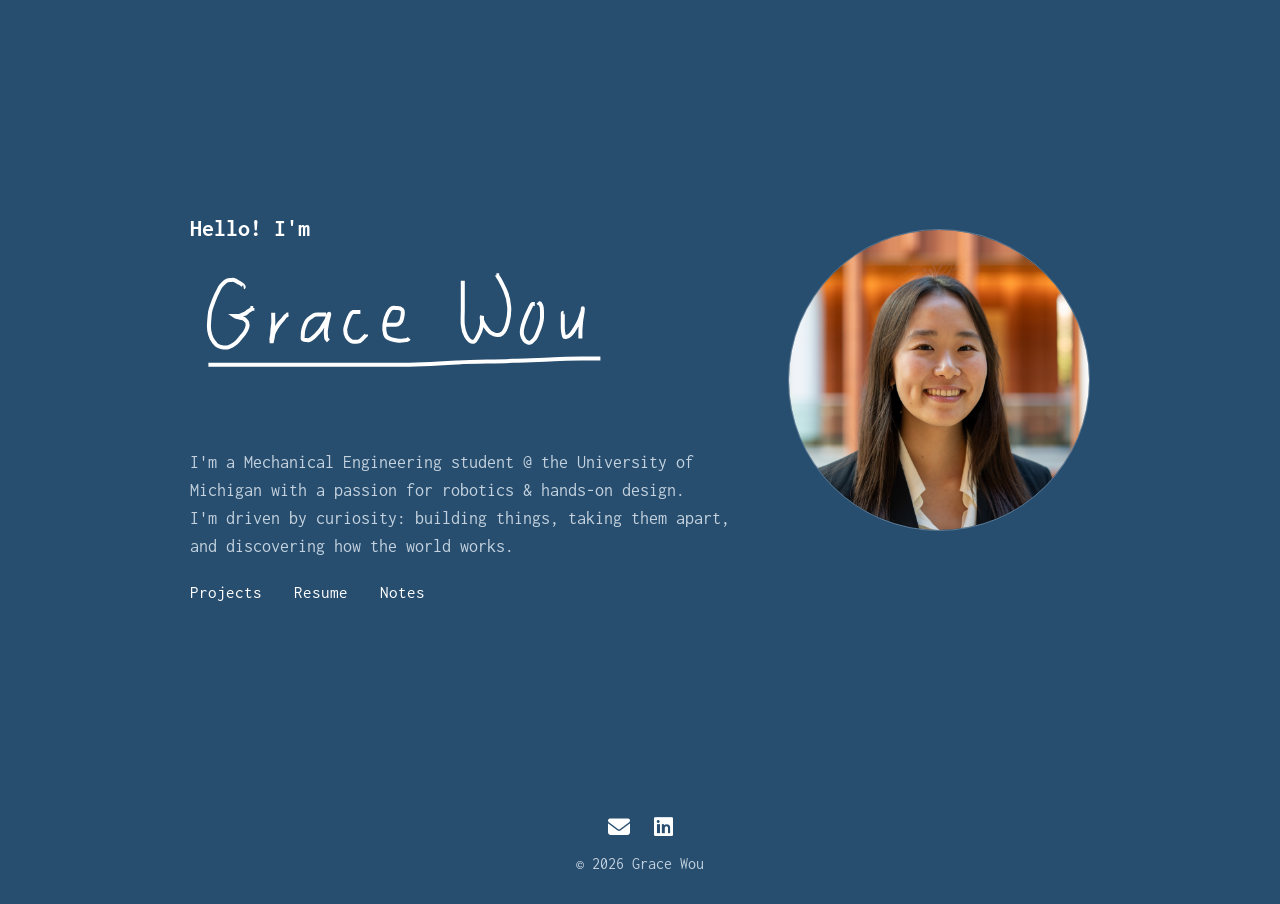
<file: index.html>
<!DOCTYPE html>
<html lang="en">
<head>
  <meta charset="UTF-8">
  <meta name="viewport" content="width=device-width, initial-scale=1">
  <title>Grace Wou</title>
  <link rel="stylesheet" href="https://fonts.googleapis.com/css?family=Inconsolata">
  <link rel="stylesheet" href="https://cdnjs.cloudflare.com/ajax/libs/font-awesome/6.5.1/css/all.min.css">
  <link rel="stylesheet" href="style.css">
  <script>
    const navType = performance.getEntriesByType('navigation')[0]?.type;
    if (navType === 'reload') {
      sessionStorage.removeItem('introPlayed');
    }
    if (sessionStorage.getItem('introPlayed')) {
      document.documentElement.classList.add('skip-intro');
    }
  </script>
   <link rel="icon" type="image/png" href="favicon.png">
</head>
<body>

<div class="fade-content">

  <section class="page-section home-section">

    <div class="home-left">

      <h1 class="typewriter" id="typewriter">Hello! I'm</h1>

      <div class="hero-name" id="signature">
        <svg width="650" height="310" viewBox="40 30 650 310" xmlns="http://www.w3.org/2000/svg">
          <g>
            <path stroke-width="5" d="m381,56c0,1 0,2 0,5c0,4 0,8 0,13c0,6 0,12 0,18c0,6 -0.59122,13.0292 0,19c0.50244,5.0742 1.75531,10.132 4,14c1.80972,3.11848 3.85272,5.1731 5,6c1.814,1.30745 4.07611,1.38268 5,1c2.61313,-1.08239 3.19028,-3.88152 5,-7c2.24469,-3.868 3.49347,-6.87856 4,-10c0.32037,-1.97417 1,-4 1,-6c0,-2 0,-4 0,-6c0,-1 0,-2 0,-3c0,0 -0.68927,2.08025 0,5c1.0275,4.3525 4.11215,7.9183 7,12c2.08246,2.94335 5,5 8,6c3,1 7.21167,1.28588 10,-1c3.28101,-2.68979 5.47546,-7.86194 7,-14c1.46625,-5.9034 2.49622,-12.01761 2,-19c-0.50125,-7.05328 -2.35724,-15.25406 -5,-21c-2.43649,-5.2975 -4.75531,-10.132 -7,-14c-1.80972,-3.11848 -3,-4 -3,-5l-1,0" id="svg_15" stroke="#ffffff" fill="none"/>
            <path stroke-width="5" d="m471,85c0,0 -1,0 -1,0c-1,0 -1.07611,-0.38268 -2,0c-1.30655,0.5412 -2.32144,3.80901 -4,7c-2.50705,4.76599 -4.44839,9.80565 -6,14c-1.43048,3.867 -2.49347,7.87856 -3,11c-0.32037,1.97417 -0.32037,4.02583 0,6c0.50653,3.12144 1.69254,5.186 3,7c0.8269,1.14727 2.69345,2.4588 4,3c1.84775,0.76537 2.85272,0.8269 4,0c1.814,-1.30745 5.44839,-3.80565 7,-8c1.43048,-3.867 3.84723,-9.04132 5,-13c0.88412,-3.03616 2,-6 2,-10c0,-2 0,-5 0,-8c0,-3 0,-5 -1,-7c-1,-2 -1,-3 -2,-3c0,0 0,0 -1,0l-1,-1l0,0l0,0" id="svg_27" stroke="#ffffff" fill="none"/>
            <path stroke-width="5" d="m507,96c-1,0 -1,0 -1,1c0,1 0,3 0,4c0,2 0,3 0,5c0,3 0,6 0,9c0,3 0.48627,5.82375 1,8c0.22974,0.97325 0.29291,2.29289 1,3c0.70709,0.70711 2,0 3,0c1,0 3,-1 5,-3c2,-2 3.87769,-5.066 5,-7c1.80969,-3.11848 4.44843,-6.80565 6,-11c1.43048,-3.867 2.14429,-6.93414 3,-9c1.21014,-2.92156 1,-4 1,-5c0,-1 0,-1 0,1c0,4 -1.50732,9.02433 -2,14c-0.50244,5.0742 -1,10 -1,14c0,3 0,5 0,7l0,1l0,0" id="svg_28" stroke="#ffffff" fill="none"/>
            <polyline stroke-linecap="round" id="svg_29" points="834,144 834,144 " stroke="#000" fill="none"/>
            <path stroke-width="5" d="m107,64c0,0 0.38268,-0.07612 0,-1c-0.5412,-1.30656 -1.85273,-2.1731 -3,-3c-1.814,-1.30745 -3.186,-1.69255 -5,-3c-1.14727,-0.8269 -1.82375,-1.48626 -4,-2c-1.9465,-0.45951 -3,0 -5,0c-2,0 -4.186,0.69255 -6,2c-1.14727,0.8269 -3,3 -5,5c-2,2 -2.87766,5.066 -4,7c-1.80972,3.11848 -3.44841,6.80565 -5,11c-1.4305,3.867 -2.54863,6.76993 -4,11c-1.65482,4.82303 -1.49755,9.9258 -2,15c-0.39415,3.98053 -0.48055,9.03873 0,12c0.50654,3.12144 1.61065,7.15928 3,10c1.5841,3.23892 4,6 6,8c2,2 3.87856,2.49346 7,3c1.97417,0.32037 5.08025,0.68926 8,0c2.17625,-0.51374 5.37202,-2.38509 9,-5c3.44181,-2.48071 5.45049,-6.45049 8,-9c2.54951,-2.54951 4,-5 5,-7c1,-2 2,-4 2,-6c0,-2 0,-4 -1,-5c-1,-1 -1.85273,-2.1731 -3,-3c-1.814,-1.30745 -4.15224,-1.23463 -6,-2c-1.30656,-0.5412 -2.15224,-0.23463 -4,-1c-1.30656,-0.5412 -2,-1 -2,-1c0,0 1,0 3,0c2,0 3,0 5,-1c2,-1 4.07612,-1.61732 5,-2c1.30656,-0.5412 2.186,-1.69255 4,-3c1.14727,-0.8269 3,-2 4,-3l1,0l0,-1l1,0" id="svg_32" stroke="#ffffff" fill="none"/>
            <path stroke-width="5" d="m144,96c0,0 0,0 0,1c0,1 0,2 0,4c0,3 0.36655,6.02248 0,9c-0.50378,4.09222 -1,6 -1,9c0,3 -0.48626,5.82375 -1,8c-0.68926,2.91975 0,4 0,5c0,0 0,1 0,1c0,0 0,0 0,1c0,0 0,0 0,0c0,-1 0.48626,-2.82375 1,-5c0.68926,-2.91975 0.61065,-6.15928 2,-9c1.58411,-3.23892 3.11214,-5.9183 6,-10c2.08247,-2.94335 4.34619,-4.70546 6,-7c1.30745,-1.814 3,-4 4,-4l1,-1l1,0l0,0" id="svg_33" stroke="#ffffff" fill="none"/>
            <path stroke-width="5" d="m210,98c0,0 -1,0 -1,0c-1,0 -2,0 -4,0c-2,0 -3,0 -5,0c-1,0 -3.186,-0.30745 -5,1c-2.29454,1.65381 -5,3 -7,5c-1,1 -2,2 -3,4c-1,2 -1.84723,4.04132 -3,8c-0.88414,3.03616 -1,6 -1,8c0,2 -0.70711,4.29289 0,5c0.70711,0.70711 2,1 3,1c2,0 3.0535,0.4595 5,0c2.17625,-0.51374 5,-3 7,-5c3,-3 6.19028,-5.88152 8,-9c2.24469,-3.868 4.19028,-6.88152 6,-10c1.12234,-1.934 1.23463,-3.15224 2,-5c0.5412,-1.30656 0.29289,-2.29289 1,-3c0.70711,-0.70711 1,-1 1,0c0,1 -1,4 -2,8c-1,4 -1.49345,7.87856 -2,11c-0.64073,3.94835 0,6 0,8c0,2 0,3 1,4c1,1 1,1 2,2l0,0l0,0" id="svg_34" stroke="#ffffff" fill="none"/>
            <path stroke-width="5" d="m253,95c0,0 0,0 -1,0c-2,0 -3,0 -5,0c-1,0 -2.02675,-0.22975 -3,0c-2.17625,0.51374 -2.87766,2.066 -4,4c-1.80972,3.11848 -2.84723,6.04132 -4,10c-0.88414,3.03616 -2,6 -2,8c0,3 0.33749,6.31001 2,9c2.23048,3.60901 4.82375,5.48626 7,6c1.9465,0.4595 5.02582,0.32037 7,0c3.12144,-0.50654 5,-3 6,-4c2,-2 3,-3 4,-4l0,-1" id="svg_35" stroke="#ffffff" fill="none"/>
            <path stroke-width="5" d="m285,111c0,0 0,0 0,0c1,0 3,0 5,0c3,0 5,0 7,0c2,0 4,-1 5,-2c1,-1 2.49347,-2.87856 3,-6c0.32037,-1.97417 1,-4 1,-6c0,-2 0.58115,-3.41886 -1,-5c-1.58115,-1.58114 -4,-2 -6,-2c-2,0 -4.0535,-0.4595 -6,0c-2.17625,0.51374 -4.32144,3.80901 -6,7c-2.50705,4.76599 -3.49756,8.9258 -4,14c-0.39415,3.98053 -0.15277,8.04132 1,12c0.88414,3.03616 4,5 7,6c3,1 5.90779,1.49622 10,2c3.97003,0.48873 7,-1 10,-1l2,-1l1,-1l0,0" id="svg_36" stroke="#ffffff" fill="none"/>
            <path stroke-width="5" d="m63,161c0,0 1,0 11,0c12,0 29,0 51,0c26,0 56,0 86,0c30,0 59,0 88,0c28,0 50.96777,-1.45505 76,-3c22.978,-1.41817 45.00751,-0.83376 69,-2c18.00647,-0.87527 35.00757,-0.88521 51,-2c13.00684,-0.90668 24,-1 34,-1c9,0 16,0 20,0l3,0l1,0" id="svg_46" stroke="#ffffff" fill="none"/>
          </g>
        </svg>
      </div>

      <p class="hero-subtitle">
        I'm a Mechanical Engineering student @ the University of Michigan with a passion for robotics &amp; hands-on design.<br>
        I'm driven by curiosity: building things, taking them apart,<br>
        and discovering how the world works.
      </p>

      <nav class="hero-nav">
        <a href="projects.html">Projects</a>
        <a href="files/Grace_Wou_Resume.pdf" target="_blank">Resume</a>
        <a href="notes.html">Notes</a>
      </nav>

    </div>

    <img src="/images/headshot.JPG" alt="Grace Wou" class="hero-photo">

  </section>

  <footer>
    <div class="social-links">
      <a href="mailto:gwou@umich.edu" aria-label="Email"><i class="fa-solid fa-envelope"></i></a>
      <a href="https://www.linkedin.com/in/gwou/" target="_blank" aria-label="LinkedIn"><i class="fa-brands fa-linkedin"></i></a>
    </div>
    <p>© 2026 Grace Wou</p>
  </footer>

</div>

<script>
  // Draw the handwritten signature, left to right, after the typewriter finishes
  window.addEventListener('load', () => {
    // Return visit: leave everything fully drawn, no animation
    if (sessionStorage.getItem('introPlayed')) return;

    const svgEl = document.querySelector('#signature svg');
    const allPaths = Array.from(svgEl.querySelectorAll('path'));
    const underline = svgEl.querySelector('#svg_46');
    const letterPaths = allPaths.filter(p => p.id !== 'svg_46');

    letterPaths.sort((a, b) => a.getBBox().x - b.getBBox().x);

    let delay = 1.5;
    letterPaths.forEach(path => {
      const length = path.getTotalLength();
      path.style.strokeDasharray = length;
      path.style.strokeDashoffset = length;
      path.style.animation = `draw 0.5s ease forwards`;
      path.style.animationDelay = `${delay}s`;
      delay += 0.25;
    });

    if (underline) {
      const length = underline.getTotalLength();
      underline.style.strokeDasharray = length;
      underline.style.strokeDashoffset = length;
      underline.style.animation = `draw 0.8s ease forwards`;
      underline.style.animationDelay = `${delay + 0.2}s`;
    }

    // Mark the intro as played
    sessionStorage.setItem('introPlayed', 'true');
  });

  // Page transitions (nav excluded from fade)
  document.querySelectorAll('nav a, .project-row').forEach(link => {
    link.addEventListener('click', function (e) {
      const href = this.getAttribute('href');
      const isSameSite = href && !href.startsWith('http') && !href.startsWith('mailto') && !href.endsWith('.pdf') && this.target !== '_blank';
      if (!isSameSite) return;

      const fadeEl = document.querySelector('.fade-content');
      if (!fadeEl) { window.location.href = href; return; }

      e.preventDefault();
      fadeEl.classList.add('fade-out');
      setTimeout(() => { window.location.href = href; }, 150);
    });
  });
</script>

</body>
</html>
</file>
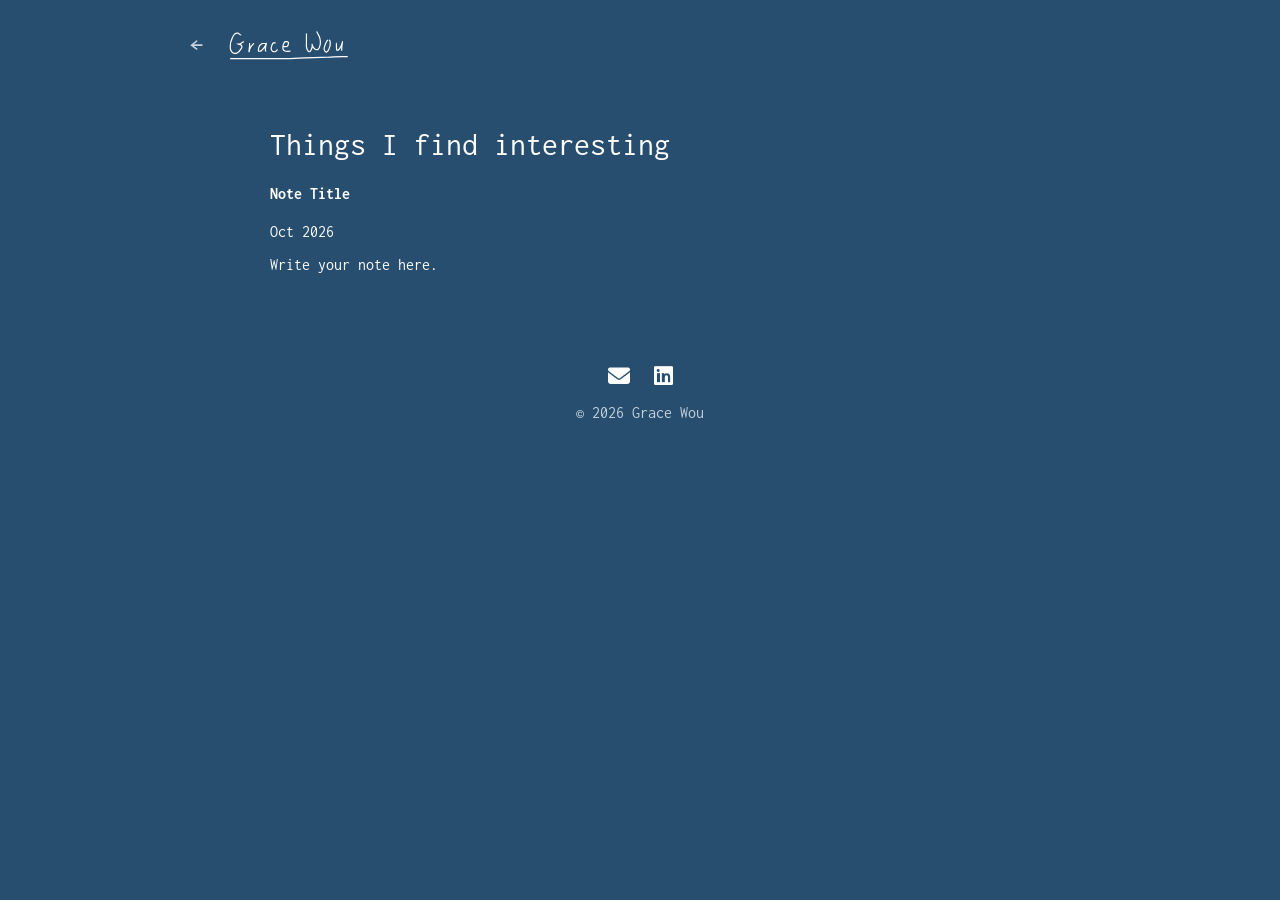
<file: notes.html>
<!DOCTYPE html>
<html lang="en">
<head>
  <meta charset="UTF-8">
  <meta name="viewport" content="width=device-width, initial-scale=1">
  <title>Notes | Grace Wou</title>
  <link rel="stylesheet" href="https://fonts.googleapis.com/css?family=Inconsolata">
  <link rel="stylesheet" href="https://cdnjs.cloudflare.com/ajax/libs/font-awesome/6.5.1/css/all.min.css">
  <link rel="stylesheet" href="style.css">
   <link rel="icon" type="image/png" href="favicon.png">
</head>
<body>

<section class="page-section">
  <a href="index.html" class="back-link">
    <span class="back-arrow">←</span>
    <img src="images/handwriting___2_.svg" alt="Grace Wou" class="back-name-img">
  </a>
  
<div class="fade-content">

  <section class="page-section">
    <h2 class="page-title">Things I find interesting</h2>

    <div class="note-entry">
      <h4>Note Title</h4>
      <p class="note-date">Oct 2026</p>
      <p>Write your note here.</p>
    </div>
  </section>

  <footer>
    <div class="social-links">
      <a href="mailto:gwou@umich.edu" aria-label="Email"><i class="fa-solid fa-envelope"></i></a>
      <a href="https://www.linkedin.com/in/gwou/" target="_blank" aria-label="LinkedIn"><i class="fa-brands fa-linkedin"></i></a>
    </div>
    <p>© 2026 Grace Wou</p>
  </footer>

</div>

<script>
  document.querySelectorAll('nav a, .project-row').forEach(link => {
    link.addEventListener('click', function (e) {
      const href = this.getAttribute('href');
      if (href && !href.startsWith('http') && !href.startsWith('mailto') && !href.endsWith('.pdf') && this.target !== '_blank') {
        e.preventDefault();
        document.querySelector('.fade-content').classList.add('fade-out');
        setTimeout(() => { window.location.href = href; }, 600);
      }
    });
  });
</script>

</body>
</html>
</file>
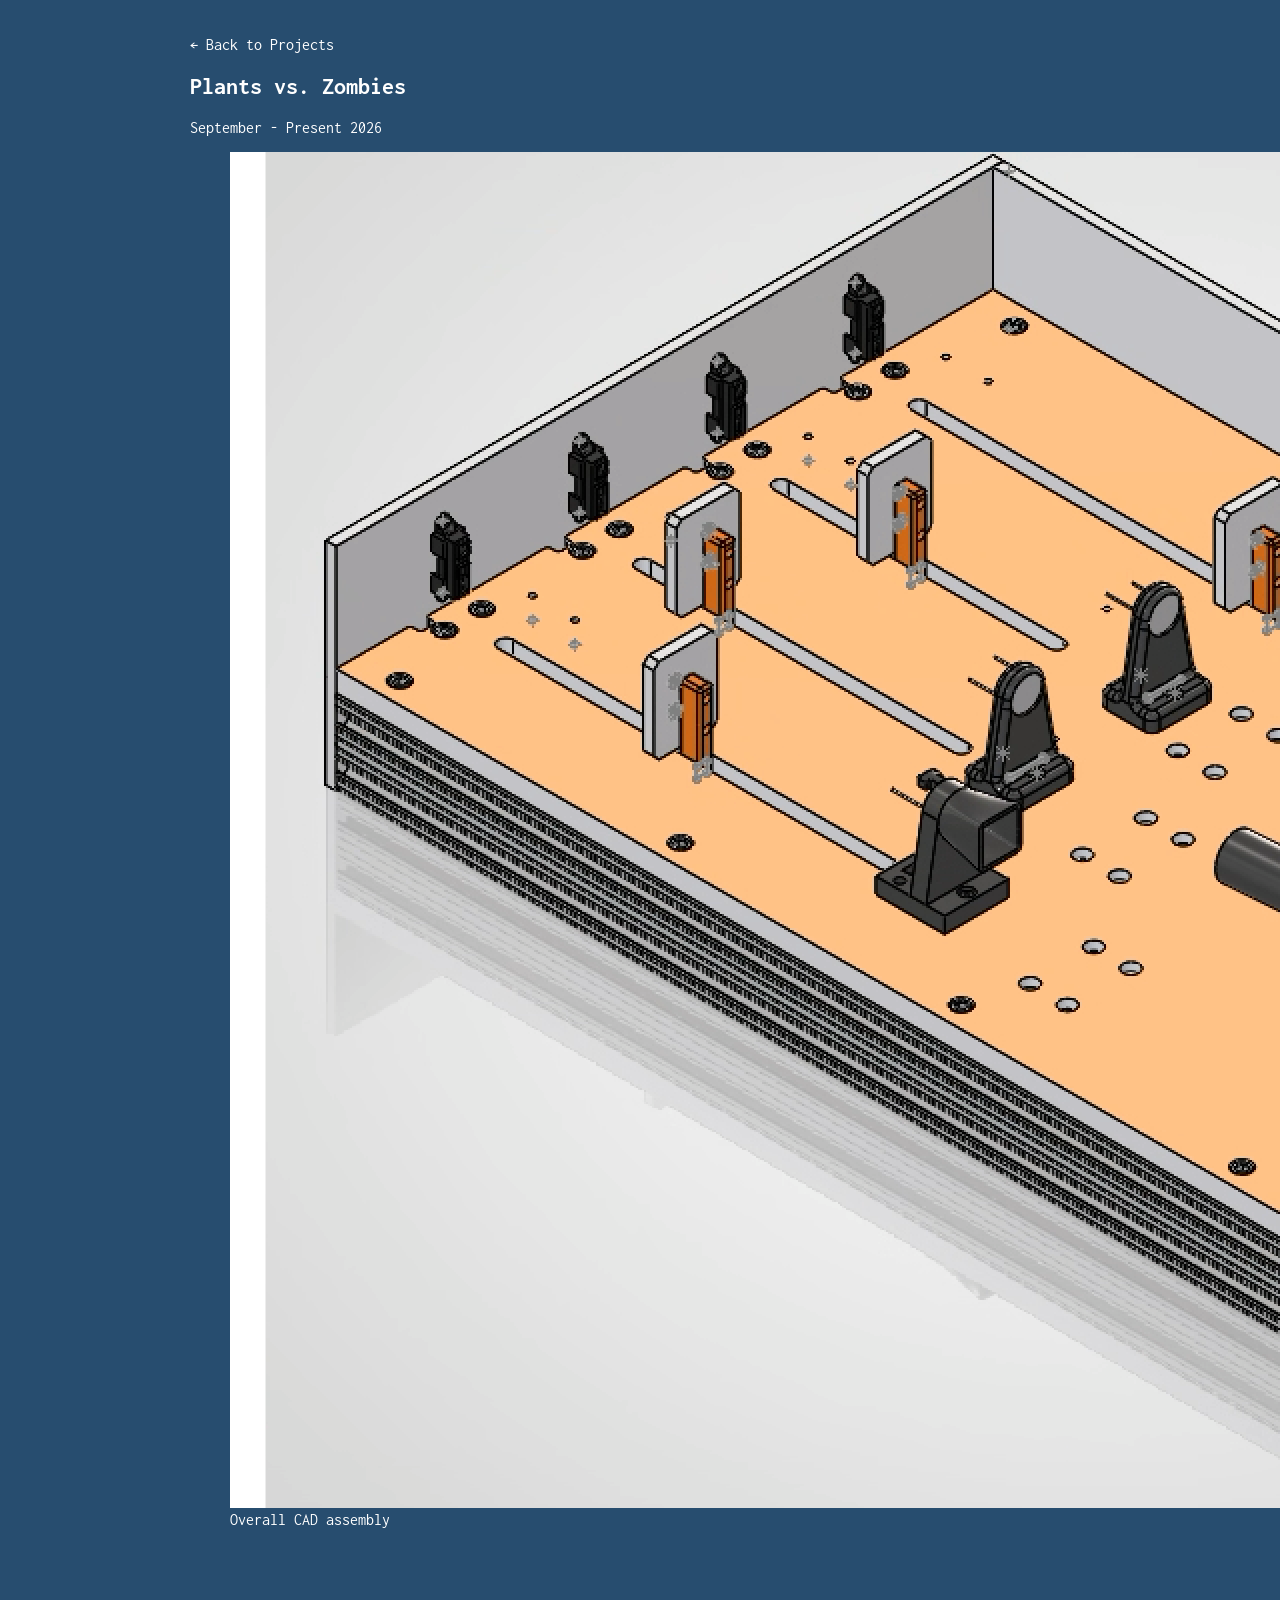
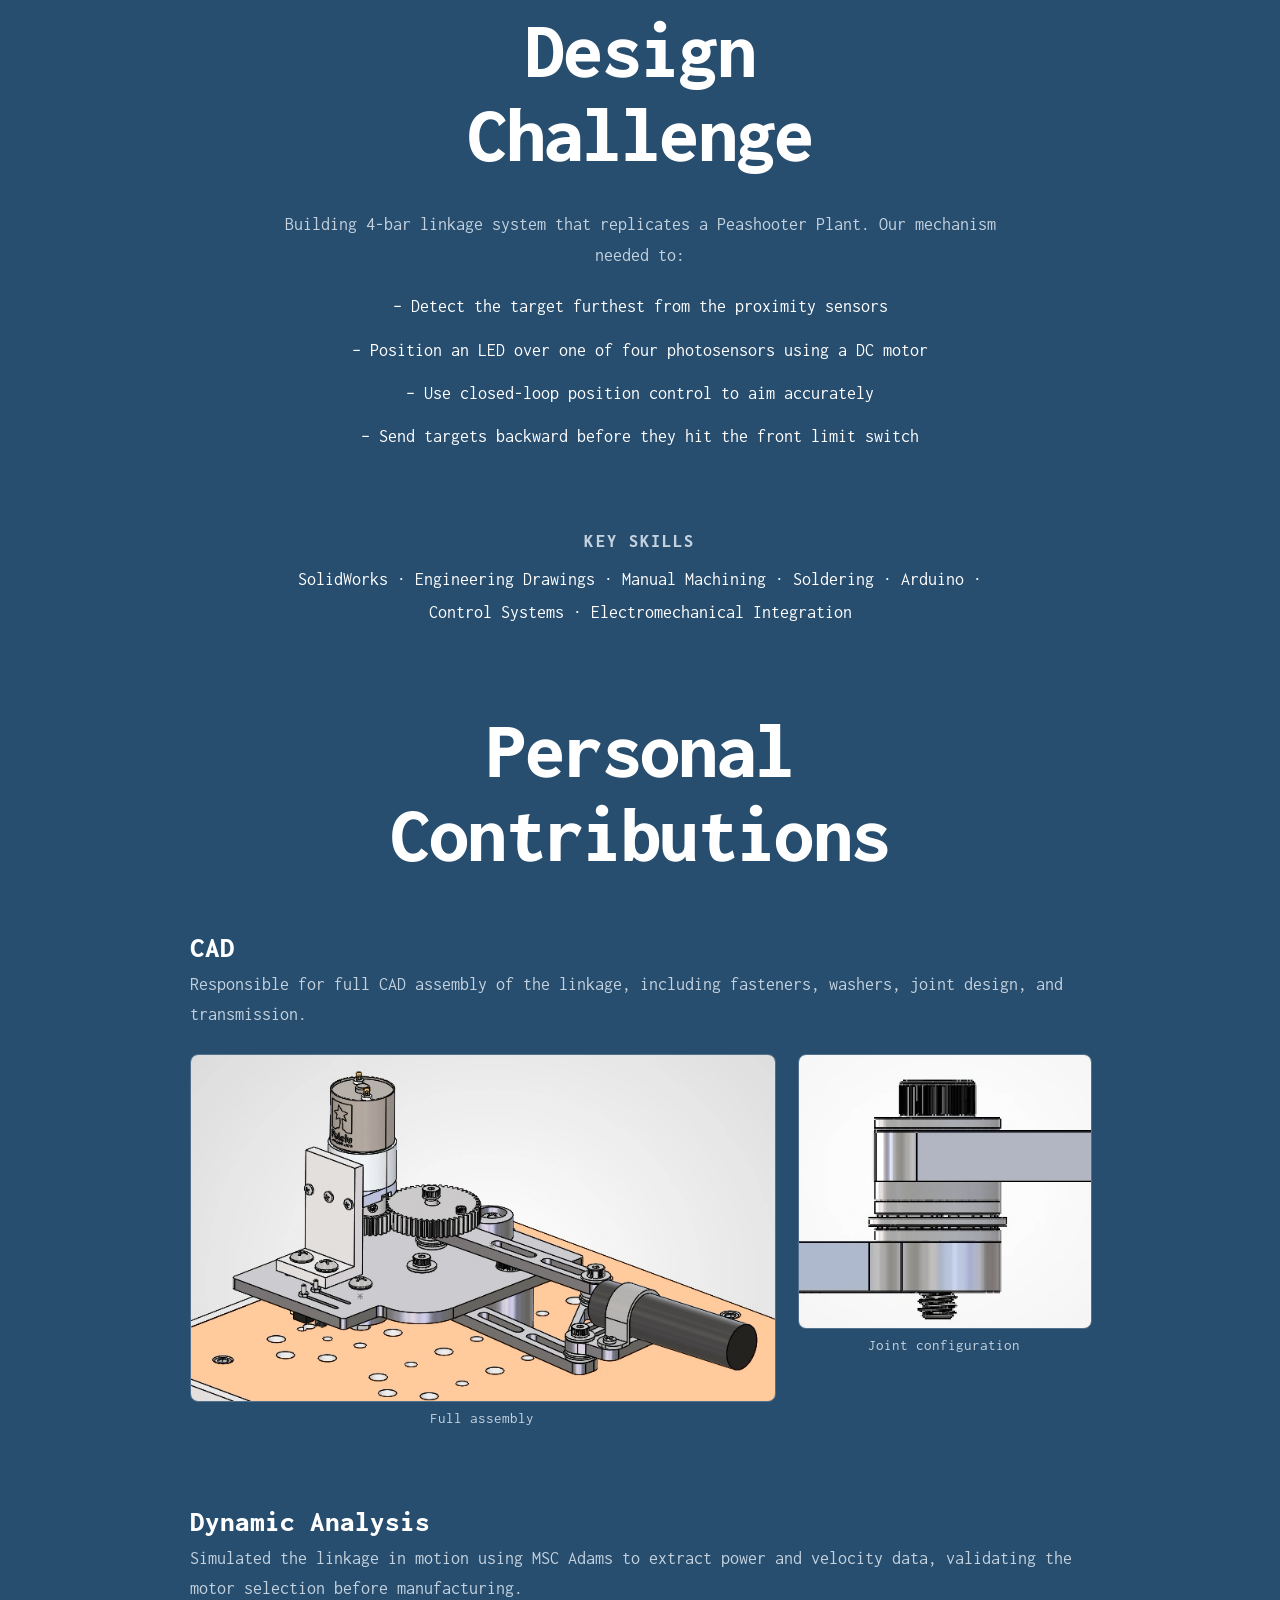
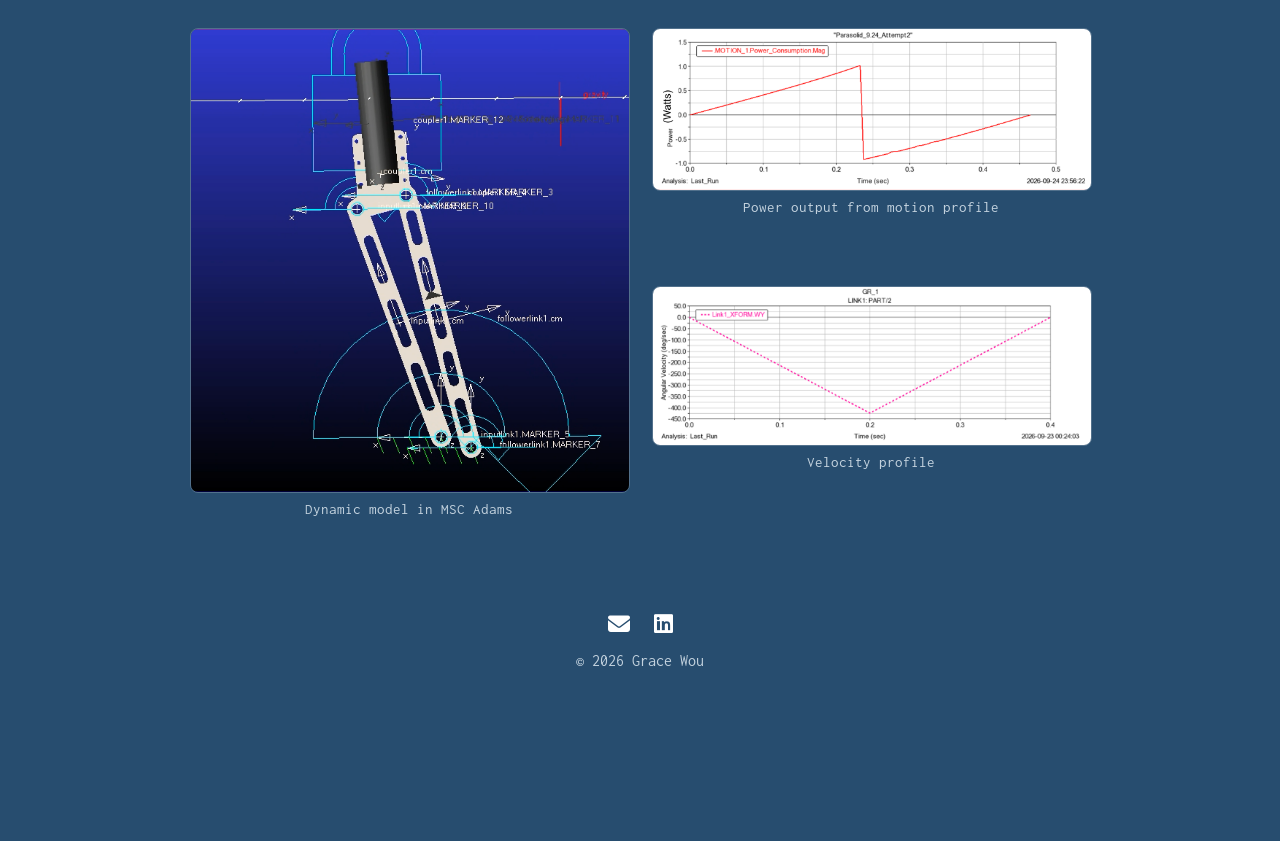
<file: project-plants-vs-zombies.html>
<!DOCTYPE html>
<html lang="en">
<head>
  <meta charset="UTF-8">
  <meta name="viewport" content="width=device-width, initial-scale=1">
  <title>Plants vs. Zombies | Grace Wou</title>
  <link rel="stylesheet" href="https://fonts.googleapis.com/css?family=Inconsolata">
  <link rel="stylesheet" href="https://cdnjs.cloudflare.com/ajax/libs/font-awesome/6.5.1/css/all.min.css">
  <link rel="stylesheet" href="style.css">
   <link rel="icon" type="image/png" href="favicon.png">
</head>
<body>

<div class="fade-content">

  <section class="page-section">
    <p><a href="projects.html">&larr; Back to Projects</a></p>
    <h2>Plants vs. Zombies</h2>
    <p class="note-date">September - Present 2026</p>

    <!-- NEW: Hero CAD image -->
    <figure class="hero-image">
      <img src="images/plants-vs-zombies.png" alt="Full CAD assembly of the Peashooter linkage mechanism">
      <figcaption>Overall CAD assembly</figcaption>
    </figure>

    <section class="design-challenge">
  <h2>Design<br>Challenge</h2>

  <p>
    Building 4-bar linkage system that replicates a Peashooter Plant.
    Our mechanism needed to:
  </p>

  <ul class="challenge-tasks">
    <li>Detect the target furthest from the proximity sensors</li>
    <li>Position an LED over one of four photosensors using a DC motor</li>
    <li>Use closed-loop position control to aim accurately</li>
    <li>Send targets backward before they hit the front limit switch</li>
  </ul>
</section>

<section class="key-skills">
  <h3>Key Skills</h3>
  <p>SolidWorks · Engineering Drawings · Manual Machining · Soldering · Arduino · Control 
    Systems · Electromechanical Integration</p>
</section>

<section class="contributions">
  <h2>Personal<br>Contributions</h2>

<section class="project-section">
  <h3>CAD</h3>
  <p>Responsible for full CAD assembly of the linkage, including fasteners, washers, joint design, and transmission. </p>
  <div class="image-grid image-grid-feature">
    <figure>
      <img src="images/side-view.png" alt="Linkage assembly">
      <figcaption>Full assembly</figcaption>
    </figure>
    <figure>
      <img src="images/joint.png" alt="Joint configuration CAD close-up">
      <figcaption>Joint configuration</figcaption>
    </figure>
  </div>
</section>

<section class="project-section">
  <h3>Dynamic Analysis</h3>
  <p>Simulated the linkage in motion using MSC Adams to extract power and velocity data, 
    validating the motor selection before manufacturing.</p>
 <div class="image-grid image-grid-stacked">
  <figure class="stacked-main">
    <img src="images/adams-model.png" alt="Dynamic model in MSC Adams">
    <figcaption>Dynamic model in MSC Adams</figcaption>
  </figure>
  <figure>
    <img src="images/adams-graph.png" alt="Power output graph from motion profile">
    <figcaption>Power output from motion profile</figcaption>
  </figure>
  <figure>
    <img src="images/adams-velocity.png" alt="Velocity profile graph">
    <figcaption>Velocity profile</figcaption>
  </figure>
</div>
</section>

  <footer>
    <div class="social-links">
      <a href="mailto:gwou@umich.edu" aria-label="Email"><i class="fa-solid fa-envelope"></i></a>
      <a href="https://www.linkedin.com/in/gwou/" target="_blank" aria-label="LinkedIn"><i class="fa-brands fa-linkedin"></i></a>
    </div>
    <p>© 2026 Grace Wou</p>
  </footer>

</div>

<script>
  document.querySelectorAll('nav a, .project-row').forEach(link => {
    link.addEventListener('click', function (e) {
      const href = this.getAttribute('href');
      if (href && !href.startsWith('http') && !href.startsWith('mailto') && !href.endsWith('.pdf') && this.target !== '_blank') {
        e.preventDefault();
        document.querySelector('.fade-content').classList.add('fade-out');
        setTimeout(() => { window.location.href = href; }, 600);
      }
    });
  });
</script>

</body>
</html>
</file>
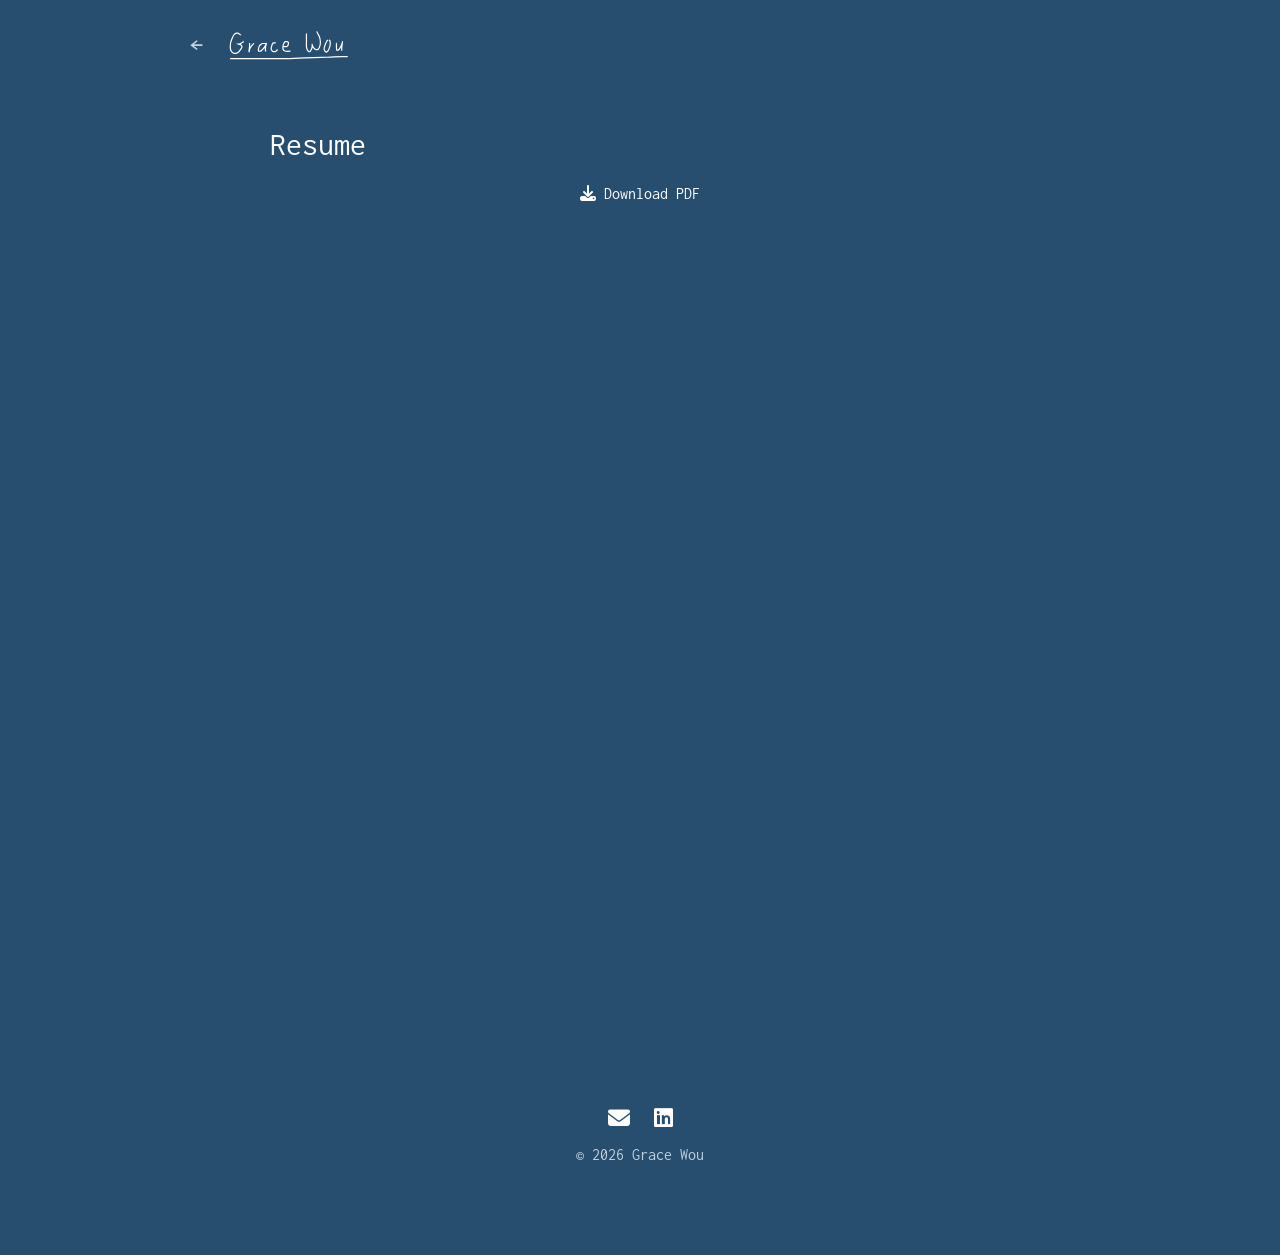
<file: resume.html>
<!DOCTYPE html>
<html lang="en">
<head>
  <meta charset="UTF-8">
  <meta name="viewport" content="width=device-width, initial-scale=1">
  <title>Resume | Grace Wou</title>
  <link rel="stylesheet" href="https://fonts.googleapis.com/css?family=Inconsolata">
  <link rel="stylesheet" href="https://cdnjs.cloudflare.com/ajax/libs/font-awesome/6.5.1/css/all.min.css">
  <link rel="stylesheet" href="style.css">
   <link rel="icon" type="image/png" href="favicon.png">
</head>
<body>

<section class="page-section">
  <a href="index.html" class="back-link">
    <span class="back-arrow">←</span>
    <img src="images/handwriting___2_.svg" alt="Grace Wou" class="back-name-img">
  </a>

<div class="fade-content">

  <section class="page-section">
    <h2 class="page-title">Resume</h2>
    <p style="text-align:center;">
      <a class="download-btn" href="files/Grace_Wou_Resume.pdf" download>
        <i class="fa-solid fa-download"></i> Download PDF
      </a>
    </p>
    <iframe src="files/Grace_Wou_Resume.pdf" class="resume-frame" title="Grace Wou Resume"></iframe>
  </section>

  <footer>
    <div class="social-links">
      <a href="mailto:gwou@umich.edu" aria-label="Email"><i class="fa-solid fa-envelope"></i></a>
      <a href="https://www.linkedin.com/in/gwou/" target="_blank" aria-label="LinkedIn"><i class="fa-brands fa-linkedin"></i></a>
    </div>
    <p>© 2026 Grace Wou</p>
  </footer>

</div>

<script>
  document.querySelectorAll('nav a, .project-row').forEach(link => {
    link.addEventListener('click', function (e) {
      const href = this.getAttribute('href');
      if (href && !href.startsWith('http') && !href.startsWith('mailto') && !href.endsWith('.pdf') && this.target !== '_blank') {
        e.preventDefault();
        document.querySelector('.fade-content').classList.add('fade-out');
        setTimeout(() => { window.location.href = href; }, 600);
      }
    });
  });
</script>

</body>
</html>
</file>
<file: style.css>
:root {
  --bg: #274d6f;
  --text: #ffffff;
  --text-dim: #c3d2de;
  --accent: #ffffff;
}

body, html {
  margin: 0;
  height: 100%;
  font-family: "Inconsolata", sans-serif;
  background-color: var(--bg);
  color: var(--text);
}

a {
  color: var(--text);
  text-decoration: none;   /* removes underline from all links */
}

a:hover {
  opacity: 0.8;
}

body {
  animation: fadeIn 0.15s ease-in-out;
}

@keyframes fadeIn {
  from { opacity: 0; }
  to { opacity: 1; }
}

body.fade-out {
  animation: fadeOut 0.15s ease-in-out forwards;
}

@keyframes fadeOut {
  to { opacity: 0; }
}

/* ---------- Hero layout (index.html) ---------- */

.hero {
  display: flex;
  flex-wrap: wrap;
  align-items: center;
  justify-content: space-between;
  gap: 40px;
  min-height: 80vh;
  padding: 20px 80px;
  box-sizing: border-box;
}

.hero-left {
  max-width: 600px;
}

.hero-greeting {
  font-size: 2rem;
  margin: 0 0 8px 0;
}

/* "Hello! I'm" typewriter line */
.typewriter {
  font-family: "Inconsolata", monospace;
  display: inline-block;
  overflow: hidden;
  white-space: nowrap;
  border-right: 3px solid var(--text);
  width: 0;
  margin: 80px 0 8px 0;
  animation:
    typing 1.5s steps(10) forwards,
    blink 0.75s step-end 2,
    hide-cursor 0.1s linear 1.25s forwards;
}

@keyframes typing {
  to { width: 14ch; }
}

@keyframes blink {
  50% { border-color: transparent; }
}

@keyframes hide-cursor {
  to { border-right-color: transparent; }
}

/* Handwritten name image */
.hero-name {
  margin: 8px 0 0;
}

.hero-name svg {
  width: 100%;
  max-width: 520px;
  height: auto;
  display: block;
}

@keyframes draw {
  to { stroke-dashoffset: 0; }
}

@keyframes reveal {
  to { clip-path: inset(0 0 0 0); }
}

.hero-subtitle {
  color: var(--text-dim);
  font-size: 1.1rem;
  line-height: 1.6;
  margin: -60px 0 24px;
}

/* Inline nav links */
.hero-nav {
  display: flex;
  gap: 32px;
  flex-wrap: wrap;
  margin: 8px 0 24px;
}

.hero-nav a {
  font-size: 1.05rem;
}

.hero-nav a:hover {
  text-decoration: underline;
}

.hero-message {
  color: var(--text-dim);
  font-style: italic;
}

.hero-right {
  display: flex;
  flex-direction: column;
  align-items: center;
  gap: 16px;
}

.home-section {
  display: flex;
  align-items: center;
  justify-content: space-between;
  gap: 48px;
  max-width: 1100px;
  min-height: 80vh;
}

.home-left {
  flex: 1;
  max-width: 600px;
  min-width: 0;
}

.home-left {
  flex: 1;
  min-width: 0;
}

.hero-photo {
  width: 300px;
  height: 300px;
  border-radius: 50%;
  object-fit: cover;
  object-position: center;     /* was 45% 35%; a square image needs no offset */
  border: 1px solid rgba(255, 255, 255, 0.25);
  flex-shrink: 0;
}

/* ---------- Back link (all non-home pages) ---------- */

.back-link {
  display: inline-flex;
  align-items: center;
  gap: 12px;
  margin-bottom: 40px;
}

.back-arrow {
  font-size: 1.6rem;
  color: var(--text-dim);
  transition: transform 0.2s ease;
}

.back-link:hover .back-arrow {
  transform: translateX(-4px);
}

.back-name {
  font-size: 1.6rem;
  padding-bottom: 2px;
  border-bottom: 2px solid var(--text);
}

/* Use this if you swap the text for your handwritten name image */
.back-name-img {
  height: 48px;
  width: auto;
  display: block;
}

.page-title {
  font-size: 2rem;
  font-weight: normal;
  margin: 0 0 24px;
}

.page-section {
  padding: 20px 80px 60px;
  max-width: 900px;
  margin: 0 auto;
}

/* ---------- Projects list ---------- */

.project-row {
  display: flex;
  align-items: flex-start;
  gap: 24px;
  color: inherit;
  padding: 24px 0;
}

.project-image {
  flex: 0 0 220px;
}

.project-image img {
  width: 100%;
  height: auto;
  display: block;
}

.project-text h4 {
  margin: 0 0 8px 0;
  color: var(--text);
}

.project-text p {
  color: var(--text-dim);
}

.project-divider {
  border: none;
  border-top: 1px solid rgba(255,255,255,0.2);
  margin: 0;
}

/* ---------- Resume page ---------- */

.resume-frame {
  width: 100%;
  height: 90vh;
  border: none;
}

/* ---------- Footer ---------- */

footer {
  text-align: center;
  padding: 16px;
  color: var(--text-dim);
}

.social-links a {
  color: var(--text);
  font-size: 22px;
  margin: 0 8px;
}

@media (max-width: 800px) {
  .hero {
    padding: 40px 14px;
    flex-direction: column;
    text-align: center;
  }
  .hero-nav {
    justify-content: center;
  }
  .page-section {
    padding-left: 24px;
    padding-right: 24px;
  }
}

@view-transition {
  navigation: auto;
}

/* Skip intro animations on return visits */
.skip-intro body {
  animation: none;
}

.skip-intro .typewriter {
  animation: none;
  width: 14ch;
  border-right-color: transparent;
}

/* ---------- Design challenge section ---------- */

.design-challenge {
  text-align: center;
  max-width: 720px;
  margin: 80px auto;
}

.design-challenge h2 {
  font-size: clamp(2.8rem, 8vw, 5rem);  /* big, scales down on phones */
  font-weight: 800;
  line-height: 1.05;
  letter-spacing: -0.02em;
  margin: 0 0 32px;
}

.design-challenge p {
  color: var(--text-dim);
  font-size: 1.15rem;
  line-height: 1.7;
  margin: 0 0 20px;
}

.challenge-tasks {
  list-style: none;
  padding: 0;
  margin: 0;
}

.challenge-tasks li {
  color: var(--text);
  font-size: 1.15rem;
  line-height: 1.7;
  margin-bottom: 12px;
}

.challenge-tasks li::before {
  content: "– ";   /* matches the dash style in your inspo */
}

/* ---------- Key skills ---------- */

.key-skills {
  text-align: center;
  max-width: 720px;
  margin: 0 auto 80px;
}

.key-skills h3 {
  font-size: 1.1rem;
  font-weight: 800;
  text-transform: uppercase;
  letter-spacing: 0.12em;
  color: var(--text-dim);
  margin: 0 0 12px;
}

.key-skills p {
  font-size: 1.15rem;
  line-height: 1.8;
  margin: 0;
}

/* ---------- Picture sections ---------- */

.project-section {
  max-width: 900px;
  margin: 0 auto 80px;
}

.project-section h3 {
  font-size: 1.8rem;
  font-weight: 800;
  margin: 0 0 8px;
}

.project-section > p {
  color: var(--text-dim);
  font-size: 1.1rem;
  line-height: 1.7;
  margin: 0 0 24px;
}

.image-grid {
  display: grid;
  grid-template-columns: repeat(auto-fit, minmax(280px, 1fr));
  gap: 24px;
}

.image-grid figure {
  margin: 0;
}

.image-grid img {
  width: 100%;
  height: auto;
  display: block;
  border-radius: 8px;
  border: 1px solid rgba(255, 255, 255, 0.2);
}

.image-grid figcaption {
  color: var(--text-dim);
  font-size: 0.95rem;
  margin-top: 8px;
  text-align: center;
}

.image-grid .image-small {
  max-width: 400px;
  margin: 0 auto;
}

/* ---------- Personal contributions ---------- */

.contributions {
  max-width: 900px;
  margin: 0 auto 80px;
}

.contributions > h2 {
  text-align: center;
  font-size: clamp(2.8rem, 8vw, 5rem);
  font-weight: 800;
  line-height: 1.05;
  letter-spacing: -0.02em;
  margin: 0 0 56px;
}

.video-grid {
  display: grid;
  grid-template-columns: repeat(auto-fit, minmax(280px, 1fr));
  gap: 24px;
}

.video-grid figure {
  margin: 0;
}

.video-grid video {
  width: 100%;
  height: auto;
  display: block;
  border-radius: 8px;
  border: 1px solid rgba(255, 255, 255, 0.2);
}

.video-grid figcaption {
  color: var(--text-dim);
  font-size: 0.95rem;
  margin-top: 8px;
  text-align: center;
}

.image-grid-feature {
  grid-template-columns: 2fr 1fr;
  align-items: start;
}

.image-grid-feature figure:last-child img {
  max-height: 350px;
  object-fit: cover;
}

@media (max-width: 800px) {
  .image-grid-feature {
    grid-template-columns: 1fr;
  }
}

.image-grid-stacked {
  grid-template-columns: 1fr 1fr;
  align-items: start;
}

.image-grid-stacked .stacked-main {
  grid-row: span 2;     /* model sits on the left, spanning both rows */
}

@media (max-width: 800px) {
  .image-grid-stacked {
    grid-template-columns: 1fr;
  }
  .image-grid-stacked .stacked-main {
    grid-row: auto;
  }
}

/* ---------- Hero image (top of project page) ---------- */

.project-hero {
  max-width: 600px;
  margin: 0 auto 60px;
}

.project-hero img {
  width: 100%;
  height: auto;
  display: block;
  border-radius: 8px;
  border: 1px solid rgba(255, 255, 255, 0.2);
}

.project-hero figcaption {
  color: var(--text-dim);
  font-size: 0.95rem;
  margin-top: 8px;
  text-align: center;
}
</file>
